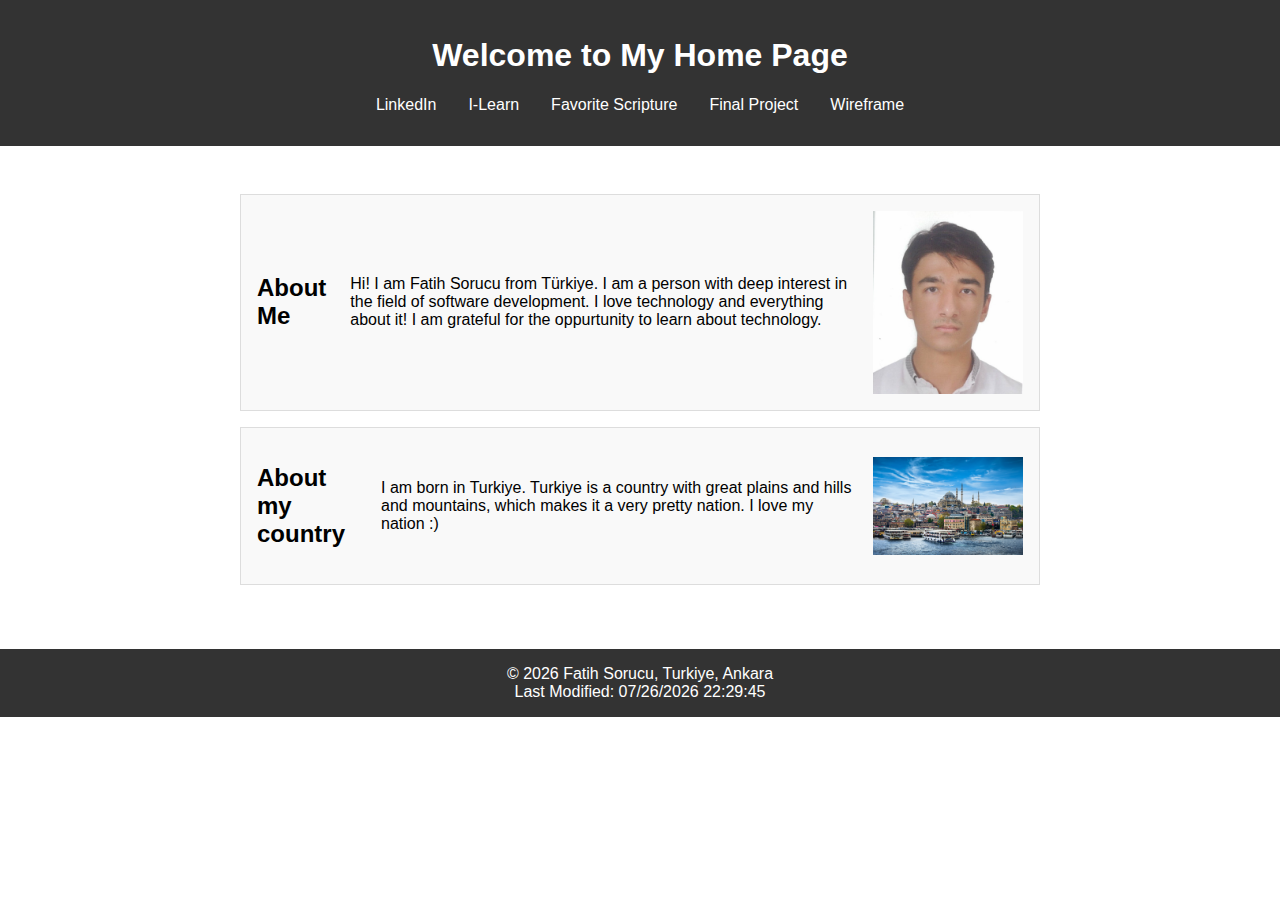
<file: index.html>
<!DOCTYPE html>
<html lang="en">
<head>
    <meta charset="UTF-8">
    <meta name="viewport" content="width=device-width, initial-scale=1.0">
    <meta name="description" content="WDD 131 - Dynamic Web Fundamentals - Fatih Sorucu">
    <meta name="author" content="Fatih Sorucu">
    <title>WDD 131 - Dynamic Web Fundamentals - Fatih Sorucu</title>
    <link rel="stylesheet" href="styles/base.css">
    <script src="scripts/getdates.js" defer></script>
</head>
<body>
    <header>
        <h1>Welcome to My Home Page</h1>
        <nav>
            <ul>
                <li><a href="https://www.linkedin.com/in/fatihsorucu">LinkedIn</a></li>
                <li><a href="https://byui.instructure.com/">I-Learn</a></li>
                <li><a href="https://www.churchofjesuschrist.org/study/scriptures/bofm/1-ne/3?lang=eng&id=p7#p7">Favorite Scripture</a></li>
                <li><a href="project.html">Final Project</a></li>
                <li><a href="wireframes.html">Wireframe</a></li>
            </ul>
        </nav>
    </header>
    <main>
        <section class="card">
            <h2>About Me</h2>
            <p>Hi! I am Fatih Sorucu from Türkiye. I am a person with deep interest in the field of software development. I love technology and everything about it! I am grateful for the oppurtunity to learn about technology.</p>
            <img src="images/me.jpeg" alt="Description of image 1">
        </section>
        <section class="card">
            <h2>About my country</h2>
            <p>I am born in Turkiye. Turkiye is a country with great plains and hills and mountains, which makes it a very pretty nation. I love my nation :) </p>
            <img src="images/turkiye.jpg" alt="Description of image 2">
        </section>
    </main>
    <footer>
        <p>&copy; <span id="currentyear"></span> Fatih Sorucu, Turkiye, Ankara</p>
        <p id="lastModified"></p>
    </footer>
</body>
</html>
</file>
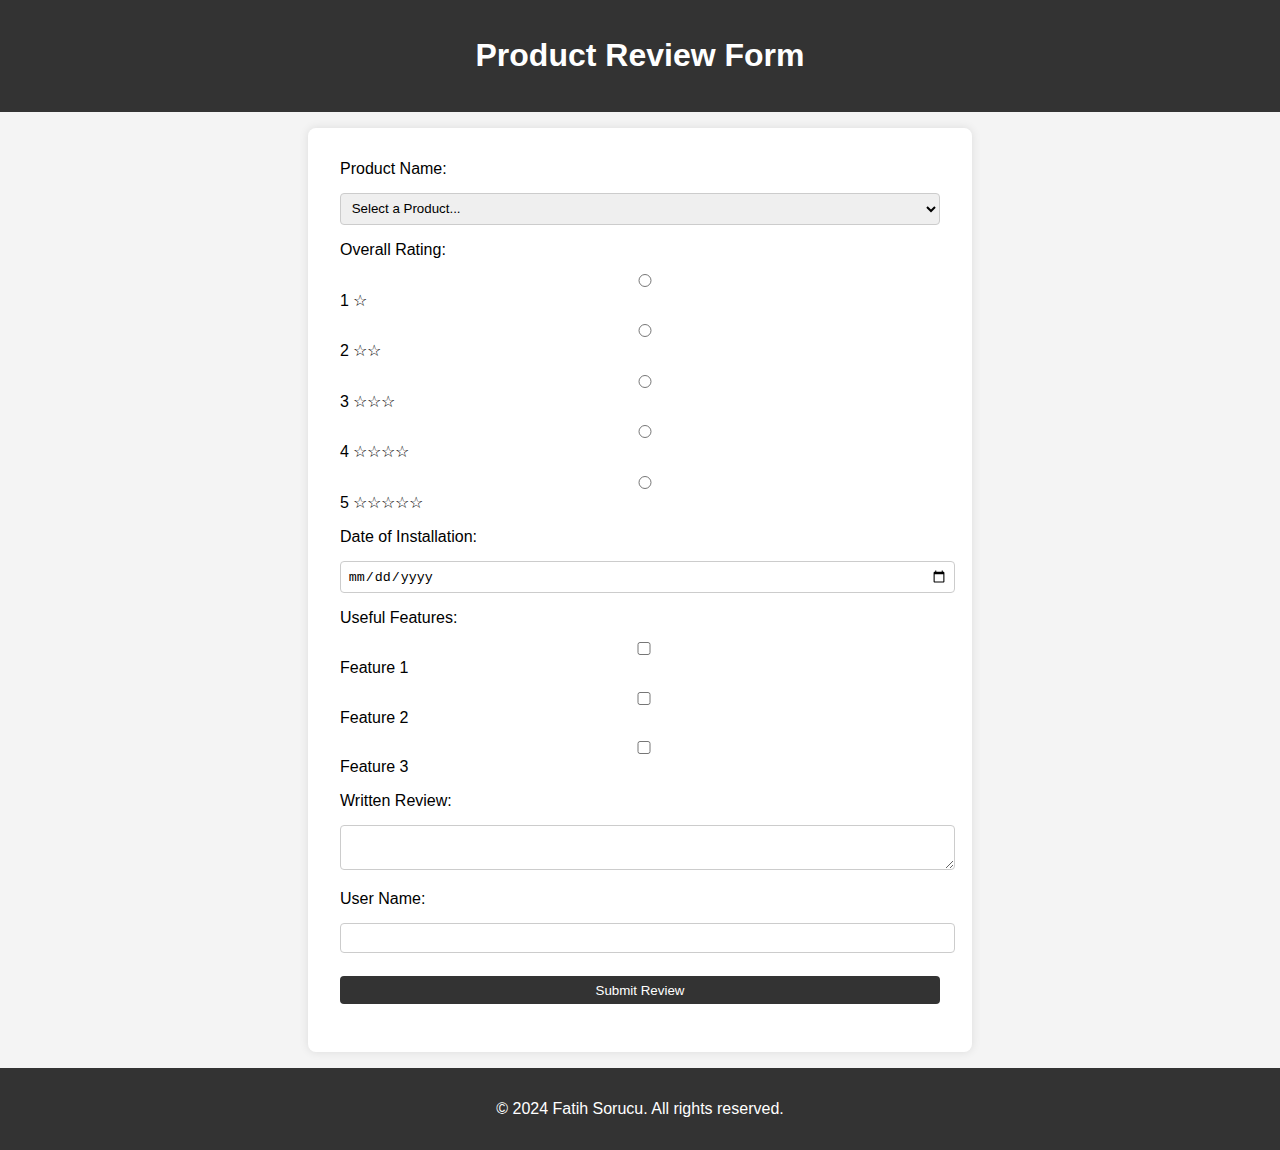
<file: form.html>
<!DOCTYPE html>
<html lang="en">
<head>
    <meta charset="UTF-8">
    <meta name="viewport" content="width=device-width, initial-scale=1.0">
    <title>Product Review Form</title>
    <link rel="stylesheet" href="./styles/form-style.css">
</head>
<body>
    <header>
        <h1>Product Review Form</h1>
    </header>
    <main>
        <form id="reviewForm" method="get" action="review.html">
            <div>
                <label for="productName">Product Name:</label>
                <select id="productName" name="productName" required>
                    <option value="" disabled selected>Select a Product...</option>
                </select>
            </div>
            <div>
                <label>Overall Rating:</label>
                <div>
                    <input type="radio" id="star1" name="rating" value="1" required>
                    <label for="star1">1 ☆</label>
                    <input type="radio" id="star2" name="rating" value="2" required>
                    <label for="star2">2 ☆☆</label>
                    <input type="radio" id="star3" name="rating" value="3" required>
                    <label for="star3">3 ☆☆☆</label>
                    <input type="radio" id="star4" name="rating" value="4" required>
                    <label for="star4">4 ☆☆☆☆</label>
                    <input type="radio" id="star5" name="rating" value="5" required>
                    <label for="star5">5 ☆☆☆☆☆</label>
                </div>
            </div>
            <div>
                <label for="installationDate">Date of Installation:</label>
                <input type="date" id="installationDate" name="installationDate" required>
            </div>
            <div>
                <label>Useful Features:</label>
                <div>
                    <input type="checkbox" id="feature1" name="features" value="feature1">
                    <label for="feature1">Feature 1</label>
                    <input type="checkbox" id="feature2" name="features" value="feature2">
                    <label for="feature2">Feature 2</label>
                    <input type="checkbox" id="feature3" name="features" value="feature3">
                    <label for="feature3">Feature 3</label>
                </div>
            </div>
            <div>
                <label for="review">Written Review:</label>
                <textarea id="review" name="review"></textarea>
            </div>
            <div>
                <label for="userName">User Name:</label>
                <input type="text" id="userName" name="userName">
            </div>
            <div>
                <input type="submit" value="Submit Review">
            </div>
        </form>
    </main>
    <footer>
        <p>&copy; 2024 Fatih Sorucu. All rights reserved.</p>
    </footer>
    <script src="./scripts/form-script.js"></script>
</body>
</html>
</file>
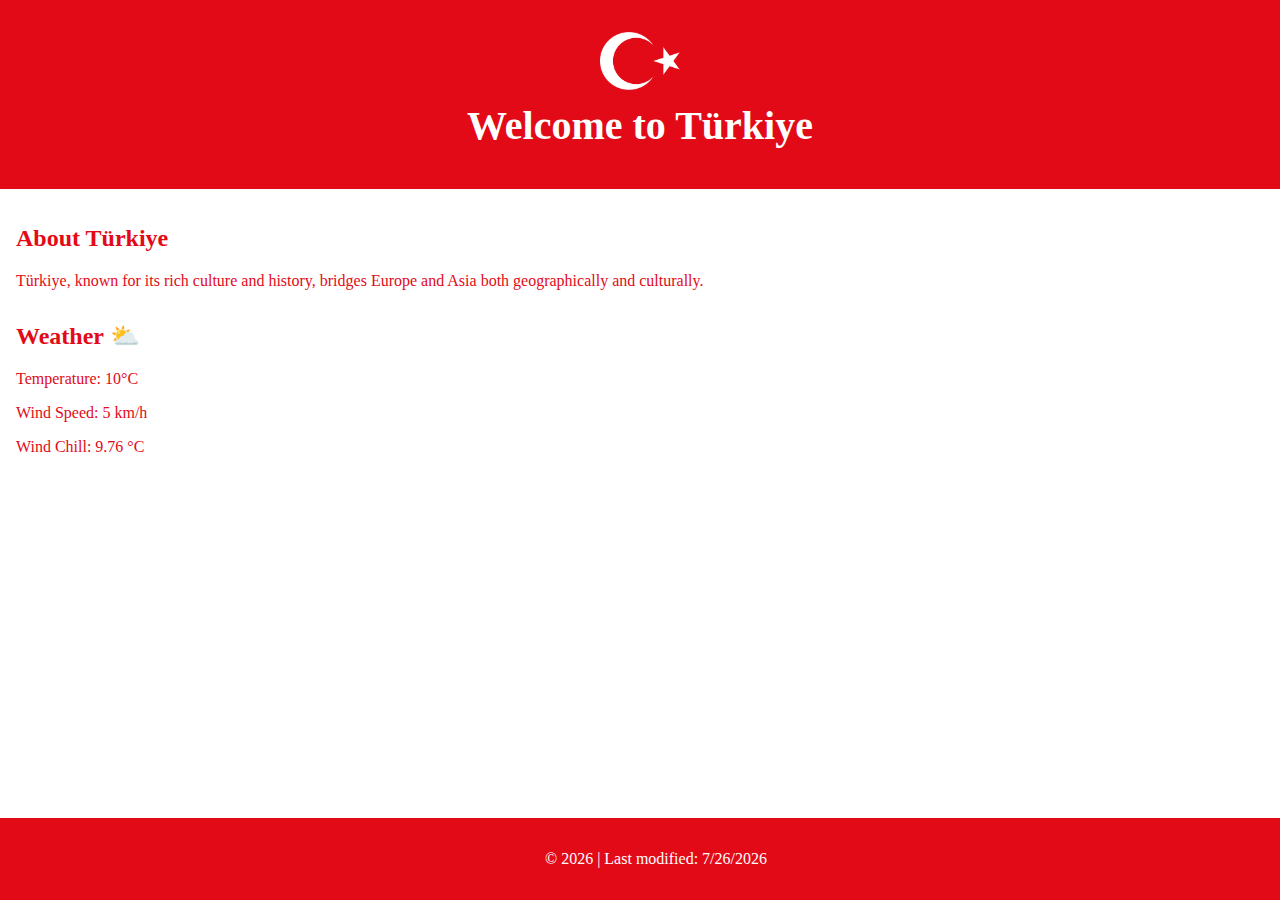
<file: place.html>
<!DOCTYPE html>
<html lang="en">
<head>
    <meta charset="UTF-8">
    <meta name="viewport" content="width=device-width, initial-scale=1.0">
    <title>Visit Türkiye</title>
    <link rel="stylesheet" href="styles/styles.css">
    <script src="scripts/scripts.js" defer></script>
</head>
<body>
    <header>
        <picture>
            <source srcset="images/star.webp" media="(max-width: 600px)">
            <source srcset="images/star_large.webp" media="(min-width: 601px)">
            <img src="images/star_large.webp" width="100%" height="auto" alt="Hero Image">
        </picture>
        <h1>Welcome to Türkiye</h1>
    </header>
    
    <main>
        <section id="introduction">
            <h2>About Türkiye</h2>
            <p>Türkiye, known for its rich culture and history, bridges Europe and Asia both geographically and culturally.</p>
        </section>
        <section id="weather">
            <h2>Weather ⛅</h2>
            <p>Temperature: <span id="temperature">10°C</span></p>
            <p>Wind Speed: <span id="wind-speed">5 km/h</span></p>
            <p>Wind Chill: <span id="wind-chill">N/A</span></p>
        </section>
        <!-- Add more sections as needed -->
    </main>

    <footer>
        <p>&copy; <span id="year"></span> | Last modified: <span id="last-modified"></span></p>
    </footer>
</body>
</html>
</file>
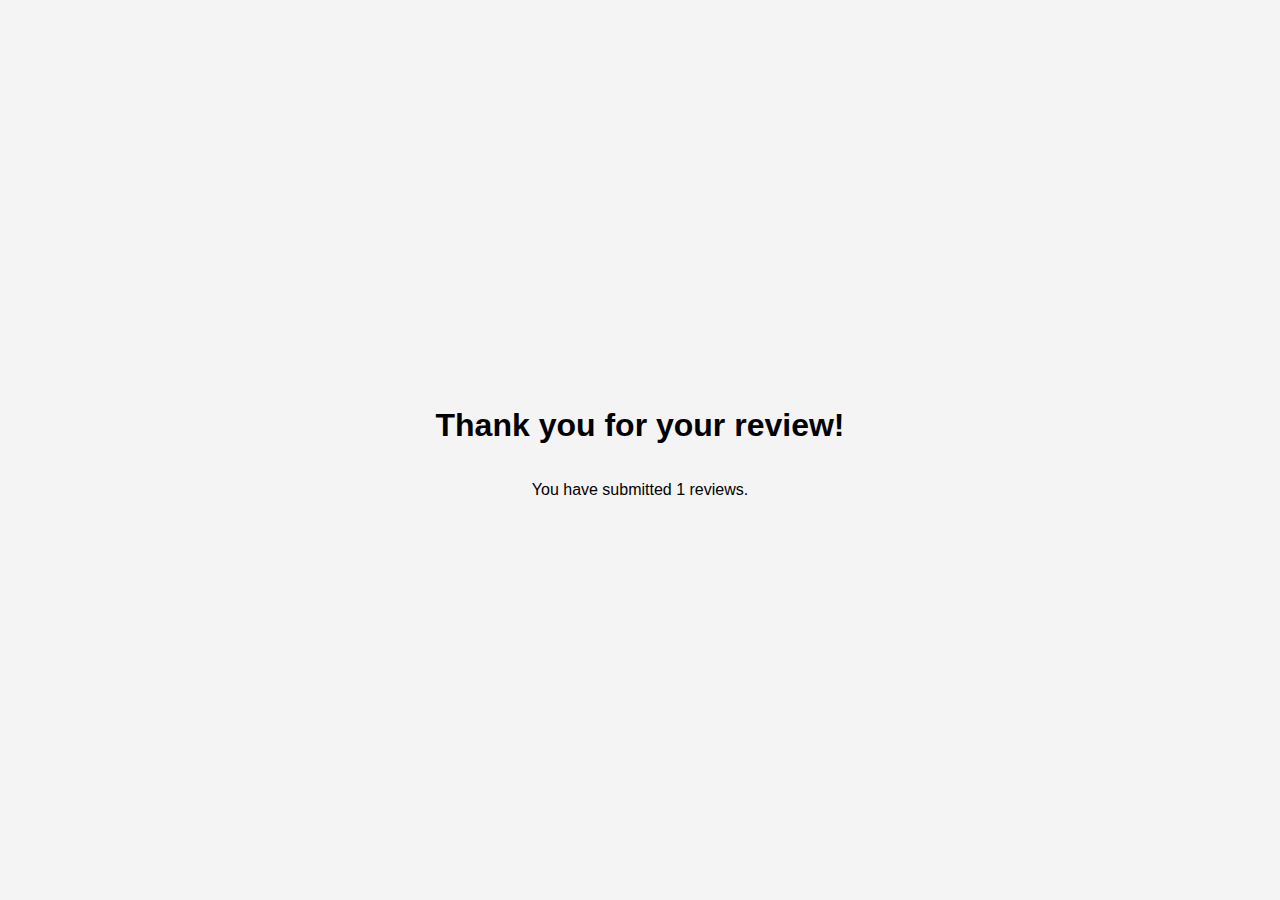
<file: review.html>
<!DOCTYPE html>
<html lang="en">
<head>
    <meta charset="UTF-8">
    <meta name="viewport" content="width=device-width, initial-scale=1.0">
    <title>Review Confirmation</title>
    <link rel="stylesheet" href="./styles/form-style.css">
</head>
<body>
    <script src="./scripts/form-script.js"></script>
</body>
</html>
</file>
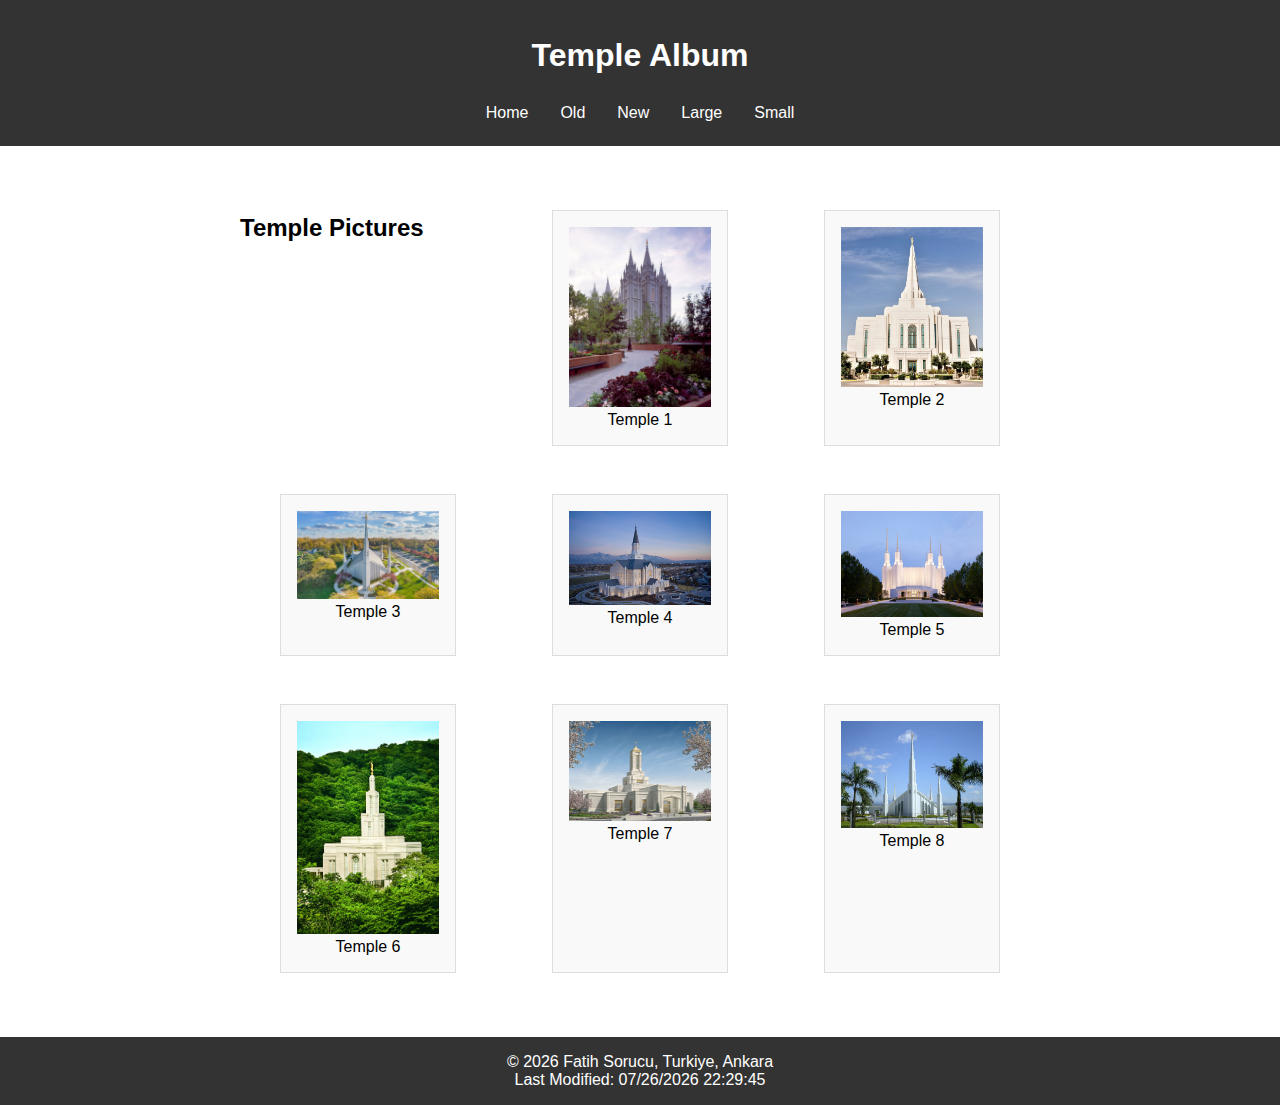
<file: temples.html>
<!DOCTYPE html>
<html lang="en">
<head>
    <meta charset="UTF-8">
    <meta name="viewport" content="width=device-width, initial-scale=1.0">
    <meta name="description" content="WDD 131 - Dynamic Web Fundamentals - Fatih Sorucu">
    <meta name="author" content="Fatih Sorucu">
    <title>Temple Album - Fatih Sorucu</title>
    <link rel="stylesheet" href="styles/temples.css">
    <link rel="stylesheet" href="styles/temples-large.css" media="screen and (min-width: 600px)">
    <script src="scripts/temples.js" defer></script>
</head>
<body>
    <header>
        <h1>Temple Album</h1>
        <nav>
            <button id="menuToggle" aria-label="Toggle navigation menu">&#9776;</button>
            <ul id="menu">
                <li><a href="index.html">Home</a></li>
                <li><a href="#">Old</a></li>
                <li><a href="#">New</a></li>
                <li><a href="#">Large</a></li>
                <li><a href="#">Small</a></li>
            </ul>
        </nav>
    </header>
    <main>
        <h2>Temple Pictures</h2>
        <figure>
            <img src="images/temple1.jpg" alt="Temple 1">
            <figcaption>Temple 1</figcaption>
        </figure>
        <figure>
            <img src="images/temple2.jpg" alt="Temple 2">
            <figcaption>Temple 2</figcaption>
        </figure>
        <figure>
            <img src="images/temple3.jpg" alt="Temple 3">
            <figcaption>Temple 3</figcaption>
        </figure>
        <figure>
            <img src="images/temple4.jpeg" alt="Temple 4">
            <figcaption>Temple 4</figcaption>
        </figure>
        <figure>
            <img src="images/temple5.jpeg" alt="Temple 5">
            <figcaption>Temple 5</figcaption>
        </figure>
        <figure>
            <img src="images/temple6.jpg" alt="Temple 6">
            <figcaption>Temple 6</figcaption>
        </figure>
        <figure>
            <img src="images/temple7.jpg" alt="Temple 7">
            <figcaption>Temple 7</figcaption>
        </figure>
        <figure>
            <img src="images/temple8.jpg" alt="Temple 8">
            <figcaption>Temple 8</figcaption>
        </figure>
    </main>
    <footer>
        <p>&copy; <span id="currentyear"></span> Fatih Sorucu, Turkiye, Ankara</p>
        <p id="lastModified"></p>
    </footer>
</body>
</html>
</file>
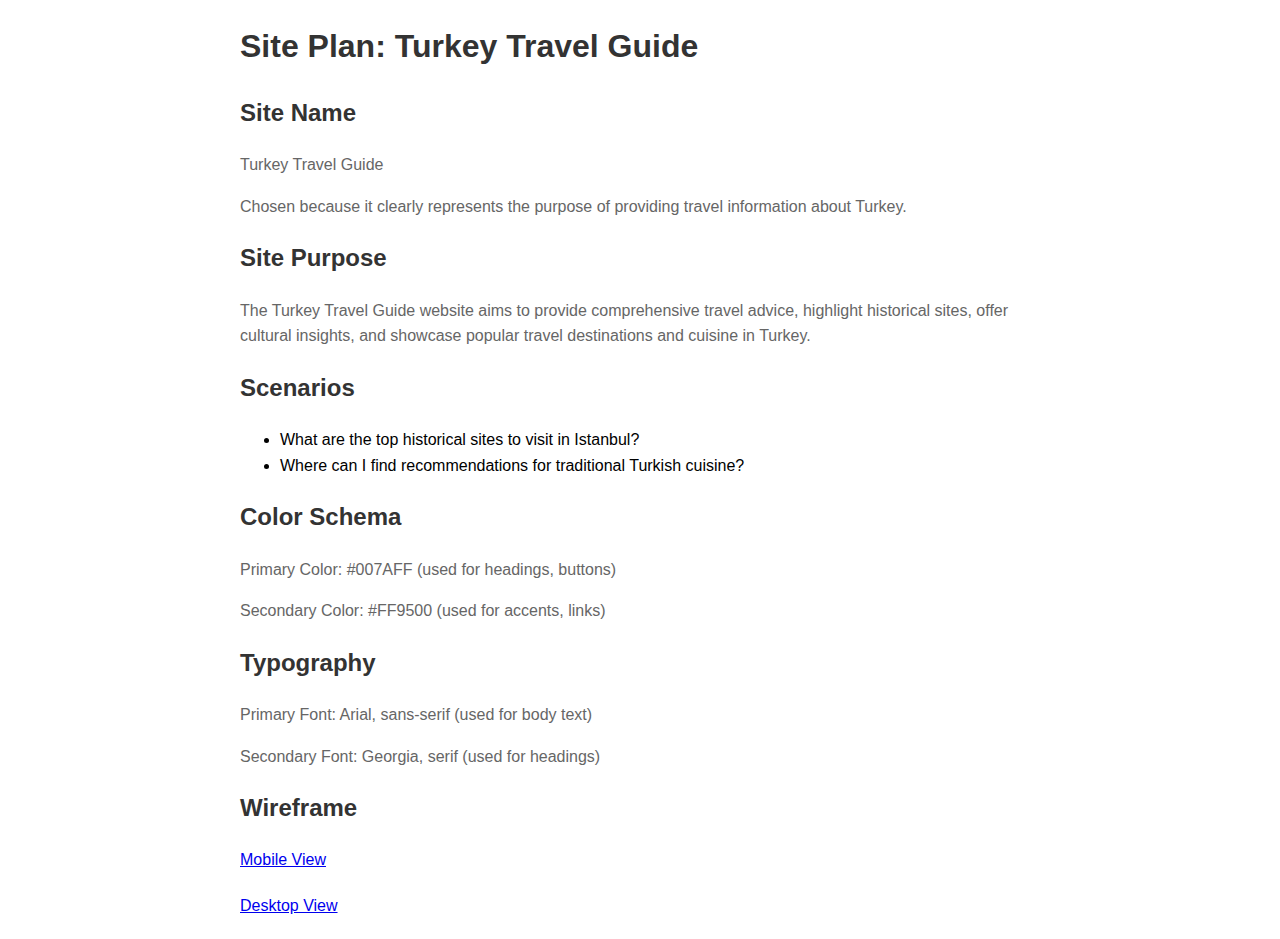
<file: wireframes.html>
<!DOCTYPE html>
<html lang="en">
<head>
    <meta charset="UTF-8">
    <meta name="viewport" content="width=device-width, initial-scale=1.0">
    <title>Site Plan: Turkey Travel Guide</title>
    <style>
        /* Insert your CSS for color schema and typography here */
        body {
            font-family: Arial, sans-serif;
            line-height: 1.6;
            margin: 20px;
        }
        h1, h2, h3 {
            color: #333;
        }
        p {
            color: #666;
        }
        .container {
            max-width: 800px;
            margin: auto;
        }
        .wireframe {
            margin-top: 20px;
            max-width: 100%;
        }
        /* Add your color schema and typography styles here */
    </style>
</head>
<body>
    <div class="container">
        <h1>Site Plan: Turkey Travel Guide</h1>

        <section>
            <h2>Site Name</h2>
            <p>Turkey Travel Guide</p>
            <p>Chosen because it clearly represents the purpose of providing travel information about Turkey.</p>
        </section>

        <section>
            <h2>Site Purpose</h2>
            <p>The Turkey Travel Guide website aims to provide comprehensive travel advice, highlight historical sites, offer cultural insights, and showcase popular travel destinations and cuisine in Turkey.</p>
        </section>

        <section>
            <h2>Scenarios</h2>
            <ul>
                <li>What are the top historical sites to visit in Istanbul?</li>
                <li>Where can I find recommendations for traditional Turkish cuisine?</li>
            </ul>
        </section>

        <section>
            <h2>Color Schema</h2>
            <p>Primary Color: #007AFF (used for headings, buttons)</p>
            <p>Secondary Color: #FF9500 (used for accents, links)</p>
        </section>

        <section>
            <h2>Typography</h2>
            <p>Primary Font: Arial, sans-serif (used for body text)</p>
            <p>Secondary Font: Georgia, serif (used for headings)</p>
        </section>

        <section>
            <h2>Wireframe</h2>
            <div class="wireframe">
                <a href="mobile_wireframe.html">Mobile View</a>
            </div>
            <div class="wireframe">
                <a href="desktop_wireframe.html">Desktop View</a>
            </div>
        </section>

    </div>
</body>
</html>
</file>
<file: styles/base.css>
body {
    font-family: 'Roboto', sans-serif;
    margin: 0;
    padding: 0;
    box-sizing: border-box;
}

header {
    background-color: #333;
    color: white;
    padding: 1em 0;
    text-align: center;
}

nav ul {
    display: flex;
    justify-content: center;
    list-style-type: none;
    padding: 0;
}

nav li {
    margin: 0 1em;
}

nav a {
    color: white;
    text-decoration: none;
    transition: color 0.3s;
}

nav a:hover {
    color: #ff6347;
}

main {
    max-width: 800px;
    margin: 2em auto;
    padding: 1em;
}

.card {
    background-color: #f9f9f9;
    border: 1px solid #ddd;
    padding: 1em;
    margin-bottom: 1em;
    display: flex;
    justify-content: space-between;
    align-items: center;
}

.content {
    display: flex;
    justify-content: space-between;
    align-items: center;
    width: 100%;
}

.card img {
    width: 150px;
    height: auto;
    margin-left: 20px;
}

.card h2 {
    margin-right: 1em;
}

footer {
    background-color: #333;
    color: white;
    text-align: center;
    padding: 1em 0;
}

footer p {
    margin: 0;
}
</file>
<file: styles/form-style.css>
body {
    font-family: Arial, sans-serif;
    margin: 0;
    padding: 0;
    display: flex;
    flex-direction: column;
    align-items: center;
    justify-content: center;
    min-height: 100vh;
    background-color: #f4f4f4;
}

header, footer {
    width: 100%;
    background-color: #333;
    color: white;
    padding: 1em 0;
    text-align: center;
}

main {
    background-color: white;
    padding: 2em;
    margin: 1em;
    box-shadow: 0 0 10px rgba(0, 0, 0, 0.1);
    width: 90%;
    max-width: 600px;
    border-radius: 8px;
}

form div {
    margin-bottom: 1em;
}

label {
    display: block;
    margin-bottom: 0.5em;
}

input, select, textarea {
    width: 100%;
    padding: 0.5em;
    margin-top: 0.5em;
    border: 1px solid #ccc;
    border-radius: 4px;
}

input[type="submit"] {
    background-color: #333;
    color: white;
    border: none;
    cursor: pointer;
}

input[type="submit"]:hover {
    background-color: #555;
}

@media (max-width: 600px) {
    main {
        width: 100%;
        margin: 0;
        border-radius: 0;
    }
}
</file>
<file: styles/styles.css>
:root {
    --primary-color: #E30A17; /* Red from the Turkish flag */
    --secondary-color: #FFFFFF; /* White from the Turkish flag */
    --font-family: 'Arial, sans-serif';
}

body {
    font-family: var(--font-family);
    color: var(--primary-color);
    background-color: var(--secondary-color);
    margin: 0;
    padding: 0;
}

header {
    background-color: var(--primary-color);
    color: var(--secondary-color);
    text-align: center;
    padding: 1rem;
}

h1 {
    margin: 0;
    padding: 0.5rem;
}

main {
    padding: 1rem;
}

section {
    margin-bottom: 2rem;
}

footer {
    background-color: var(--primary-color);
    color: var(--secondary-color);
    text-align: center;
    padding: 1rem;
    position: fixed;
    width: 100%;
    bottom: 0;
}
header img{
    width: 5em;
    height: auto;
    filter: brightness(0) invert(1);
}
/* Media queries for responsive design */
@media (max-width: 60em) {
    header {
        padding: 1rem;
    }

    h1 {
        font-size: 1.5rem;
    }

    section {
        margin-bottom: 1rem;
    }

    .weather-icon {
        display: none;
    }
}

@media (min-width: 601px) {
    header {
        padding: 2rem;
    }

    h1 {
        font-size: 2.5rem;
    }

    section {
        margin-bottom: 2rem;
    }

    .weather-icon::after {
        content: ' ⛅';
        font-size: 1.5rem;
    }
}
</file>
<file: styles/temples.css>
body {
    font-family: 'Roboto', sans-serif;
    margin: 0;
    padding: 0;
    box-sizing: border-box;
}

header {
    background-color: #333;
    color: white;
    padding: 1em 0;
    text-align: center;
    position: relative;
}

nav ul {
    display: none;
    list-style-type: none;
    padding: 0;
    margin: 0;
    flex-direction: column;
    align-items: center;
}

nav li {
    margin: 0.5em 0;
}

nav a {
    color: white;
    text-decoration: none;
    transition: color 0.3s;
    margin: 1em;
}

nav a:hover {
    color: #ff6347;
}

#menuToggle {
    background: none;
    border: none;
    color: white;
    font-size: 2em;
    cursor: pointer;
    position: absolute;
    right: 20px;
    top: 10px;
}

main {
    max-width: 800px;
    margin: 2em auto;
    padding: 1em;
    display: grid;
    grid-template-columns: 1fr;
    gap: 1em;
}

figure {
    background-color: #f9f9f9;
    border: 1px solid #ddd;
    padding: 1em;
    text-align: center;
}

figure img {
    width: 100%;
    height: auto;
}

footer {
    background-color: #333;
    color: white;
    text-align: center;
    padding: 1em 0;
}

footer p {
    margin: 0;
}

@media (min-width: 600px) {
    nav ul {
        display: flex;
        flex-direction: row;
        justify-content: center;
    }

    #menuToggle {
        display: none;
    }
}
</file>
<file: styles/temples-large.css>
main {
    grid-template-columns: repeat(3, 1fr);
}

nav ul {
    display: flex;
    flex-direction: row;
    justify-content: center;
}

#menuToggle {
    display: none;
}
</file>
